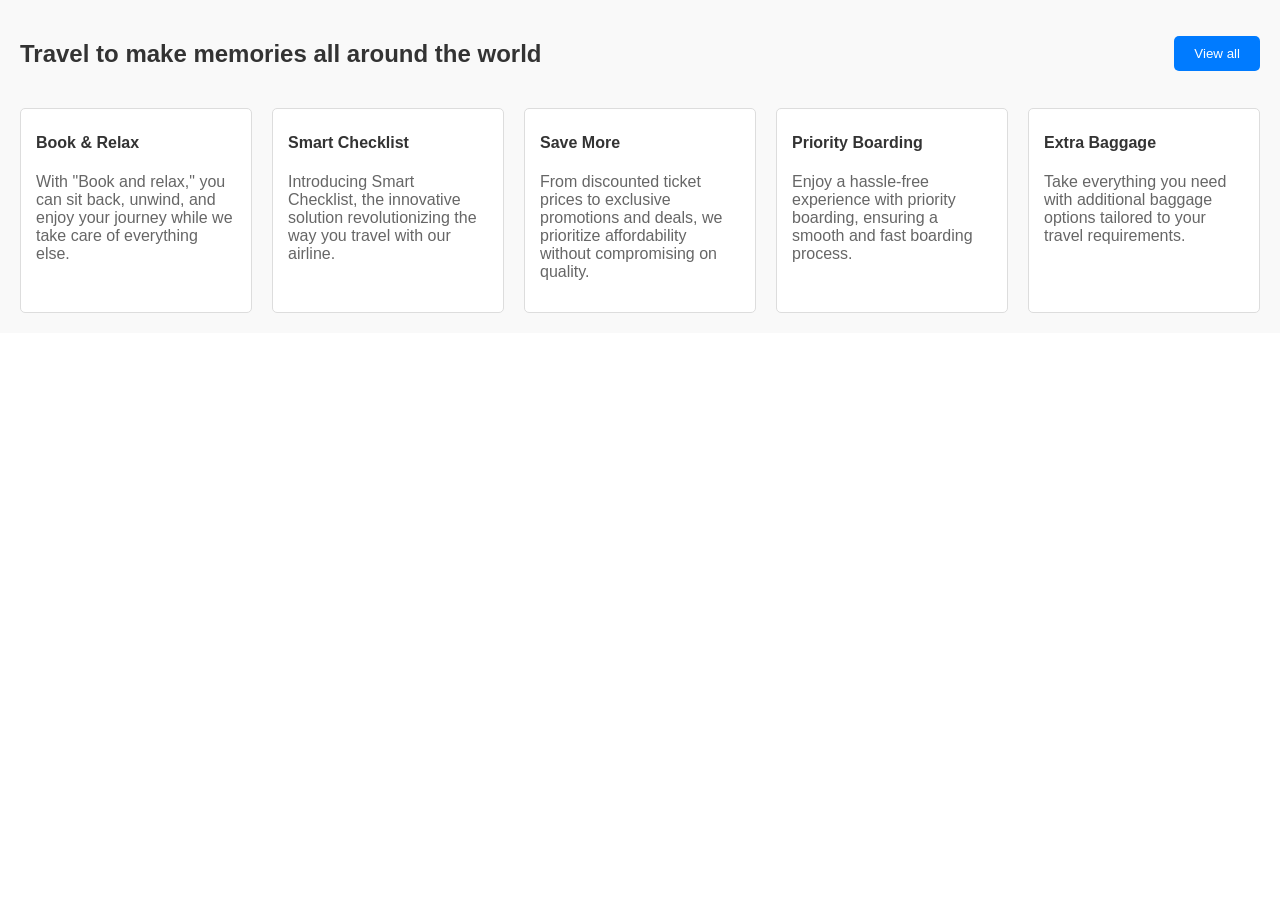
<file: website/facilities.html>
<!DOCTYPE html>
<html lang="en">
<head>
    <meta charset="UTF-8">
    <meta name="viewport" content="width=device-width, initial-scale=1.0">
    <link rel="stylesheet" href="style2.css"/>
    <title>Document</title>
</head>
<body>
    <div class="section_cotainer memories_container">
        <div class="memories_header">
            <h2 class="section_header">
                Travel to make memories all around the world
            </h2>
            <button class="view_all" id="viewAllBtn">View all</button>
        </div>
        <div class="memories_grid">
            <div class="memories_card">
                <span><i class="ri-calendar-2-line"></i></span>
                <h4>Book & Relax</h4>
                <p>With "Book and relax," you can sit back, unwind, and enjoy your journey while we take care of everything else.</p>
            </div>
            <div class="memories_card">
                <span><i class="ri-shield-check-line"></i></span>
                <h4>Smart Checklist</h4>
                <p>Introducing Smart Checklist, the innovative solution revolutionizing the way you travel with our airline.</p>
            </div>
            <div class="memories_card">
                <span><i class="ri-bookmark-2-line"></i></span>
                <h4>Save More</h4>
                <p>From discounted ticket prices to exclusive promotions and deals, we prioritize affordability without compromising on quality.</p>
            </div>
            <div class="memories_card">
                <span><i class="ri-plane-line"></i></span>
                <h4>Priority Boarding</h4>
                <p>Enjoy a hassle-free experience with priority boarding, ensuring a smooth and fast boarding process.</p>
            </div>
            <div class="memories_card">
                <span><i class="ri-luggage-cart-line"></i></span>
                <h4>Extra Baggage</h4>
                <p>Take everything you need with additional baggage options tailored to your travel requirements.</p>
            </div>
        </div>
    </div>
    <div id="facilitiesModal" class="modal hidden">
        <div class="modal_content">
            <h2>Our Facilities</h2>
            <ul class="facilities_list">
                <li>Book & Relax</li>
                <li>Smart Checklist</li>
                <li>Save More</li>
                <li>Priority Boarding</li>
                <li>Extra Baggage</li>
            </ul>
            <button class="close_modal" id="closeModalBtn">Close</button>
        </div>
    </div>
<script src="app.js"></script>
</body>
</html>
</file>
<file: website/style2.css>
body {
    font-family: Arial, sans-serif;
    margin: 0;
    padding: 0;
    box-sizing: border-box;
}

.section_cotainer {
    padding: 20px;
    background-color: #f9f9f9;
}

.memories_header {
    display: flex;
    justify-content: space-between;
    align-items: center;
    margin-bottom: 20px;
}

.section_header {
    font-size: 24px;
    color: #333;
}

.view_all {
    padding: 10px 20px;
    background-color: #007BFF;
    color: #fff;
    border: none;
    border-radius: 5px;
    cursor: pointer;
}

.memories_grid {
    display: flex;
    gap: 20px;
}

.memories_card {
    background-color: #fff;
    padding: 15px;
    border: 1px solid #ddd;
    border-radius: 5px;
    width: 30%;
}

.memories_card h4 {
    margin-top: 10px;
    color: #333;
}

.memories_card p {
    color: #666;
}

/* Modal styles */
.modal {
    position: fixed;
    top: 0;
    left: 0;
    width: 100%;
    height: 100%;
    background-color: rgba(0, 0, 0, 0.5);
    display: flex;
    justify-content: center;
    align-items: center;
    z-index: 1000;
}

.modal.hidden {
    display: none;
}

.modal_content {
    background-color: #fff;
    padding: 20px;
    border-radius: 10px;
    text-align: center;
    width: 300px;
}

.modal_content h2 {
    margin-bottom: 20px;
}

.facilities_list {
    list-style: none;
    padding: 0;
    margin-bottom: 20px;
}

.facilities_list li {
    margin-bottom: 10px;
    font-size: 16px;
    color: #333;
}

.close_modal {
    padding: 10px 20px;
    background-color: #DC3545;
    color: #fff;
    border: none;
    border-radius: 5px;
    cursor: pointer;
}
</file>
